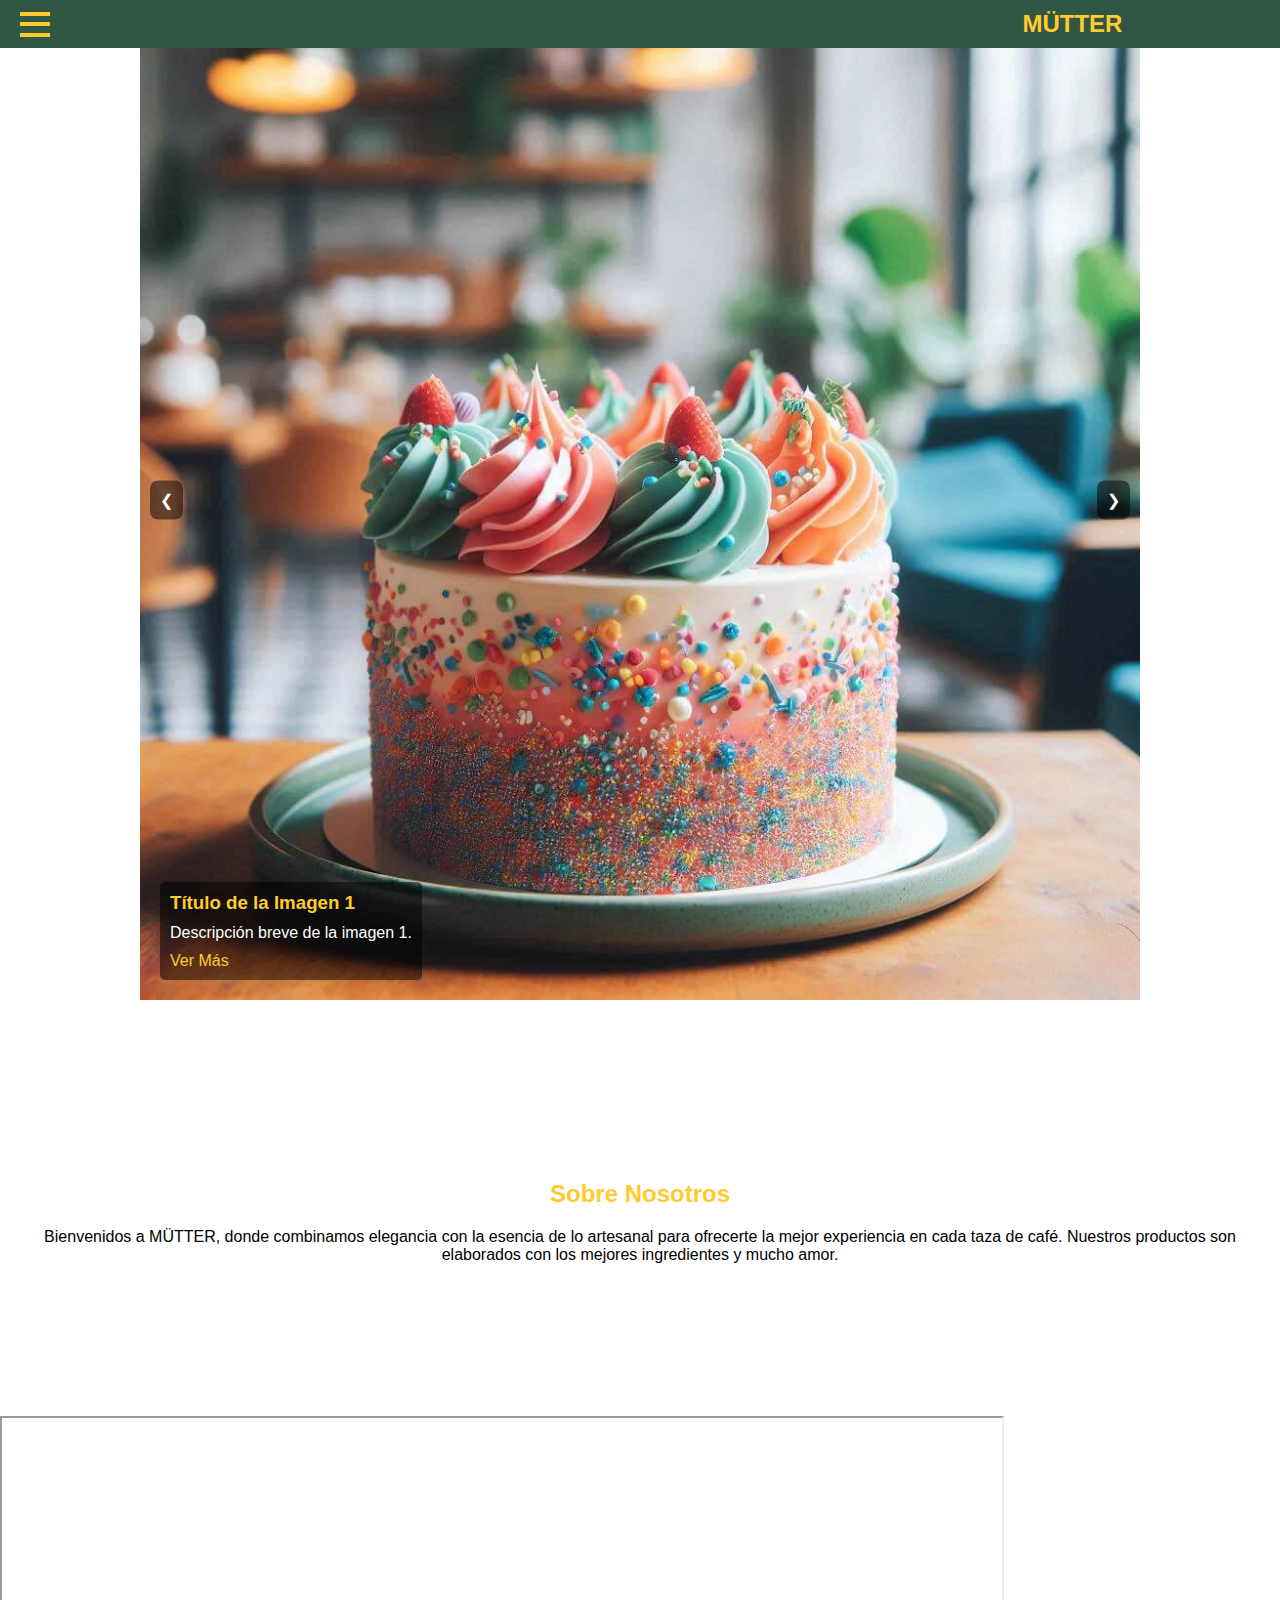
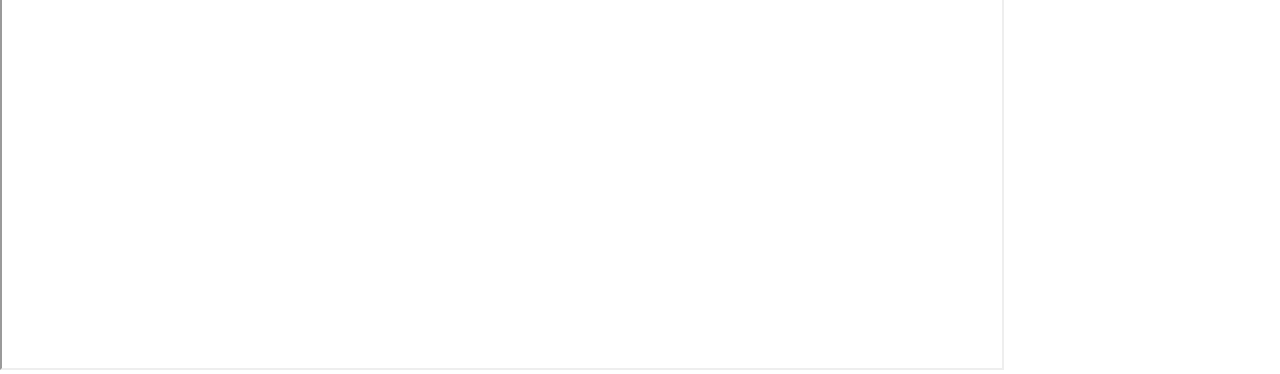
<file: index.html>
<!DOCTYPE html>
<html lang="es">
<head>
    <meta charset="UTF-8">
    <meta name="viewport" content="width=device-width, initial-scale=1.0">
    <title>MÜTTER Café</title>
    <link rel="stylesheet" href="stylemutter.css">
</head>
<body>
    <!-- Header -->
    <header id="main-header">
        <div class="menu-btn" id="menu-btn">
            <div class="bar"></div>
            <div class="bar"></div>
            <div class="bar"></div>
        </div>
        <a href="index.html"><h1 class="mutter">MÜTTER</h1></a>
    </header>

    <!-- Sidebar -->
    <div id="sidebar">
        <a href="index.html">Sobre Nosotros</a>
        <a href="menu.html">Menú</a>
        <a href="horarios.html">Horarios y Localización</a>
        <a href="galeria.html">Galería</a>
        <a href="reseñas.html">Reseñas</a>
        <a href="contacto.html">Contacto</a>
    </div>
    

    
    <div class="carousel">
        <div class="carousel-inner">
            <div class="carousel-item active">
                <img src="1.jpeg" alt="Imagen 1">
                <div class="carousel-caption">
                    <h3>Título de la Imagen 1</h3>
                    <p>Descripción breve de la imagen 1.</p>
                    <a href="dulces.html" class="btn">Ver Más</a>
                </div>
            </div>
            <div class="carousel-item">
                <img src="2.jpeg" alt="Imagen 2">
                <div class="carousel-caption">
                    <h3>Título de la Imagen 2</h3>
                    <p>Descripción breve de la imagen 2.</p>
                    <a href="bebidas.html" class="btn">Ver Más</a>
                </div>
            </div>
            <div class="carousel-item">
                <img src="3.jpeg" alt="Imagen 3">
                <div class="carousel-caption">
                    <h3>Título de la Imagen 3</h3>
                    <p>Descripción breve de la imagen 3.</p>
                    <a href="salado.html" class="btn">Ver Más</a>
                </div>
            </div>
        </div>
        <a class="carousel-control prev" onclick="prevSlide()">&#10094;</a>
        <a class="carousel-control next" onclick="nextSlide()">&#10095;</a>
    </div>
    <br>
    <br>
    <br>
    <br>
    <br>
    <br>
    <br>
    <br>

    <section id="about">
        <h2>Sobre Nosotros</h2>
        <p>Bienvenidos a MÜTTER, donde combinamos elegancia con la esencia de lo artesanal para ofrecerte la mejor experiencia en cada taza de café. Nuestros productos son elaborados con los mejores ingredientes y mucho amor.</p>
    </section>

    <br>
    <br>
    <br>
    <br>
    <br>
    <br>
    <br>


<iframe id="hours-location" class="mapa" src="https://www.google.com/maps/embed?pb=!1m18!1m12!1m3!1d3021.9826891513853!2d-71.6485417233679!3d-40.76240547138612!2m3!1f0!2f0!3f0!3m2!1i1024!2i768!4f13.1!3m3!1m2!1s0x9610bfa8ccb54ead%3A0x79b4a78549c80e3!2sM%C3%BCtter.%20Est%C3%A1s%20en%20casa!5e0!3m2!1ses!2sar!4v1723080730944!5m2!1ses!2sar" 
width="1000" 
height="550" 
style="border:1;" 
allowfullscreen="true" 
loading="lazy" 
referrerpolicy="no-referrer-when-downgrade">
</iframe>

    <script src="scriptmutter.js"></script>
</body>
</html>
</file>
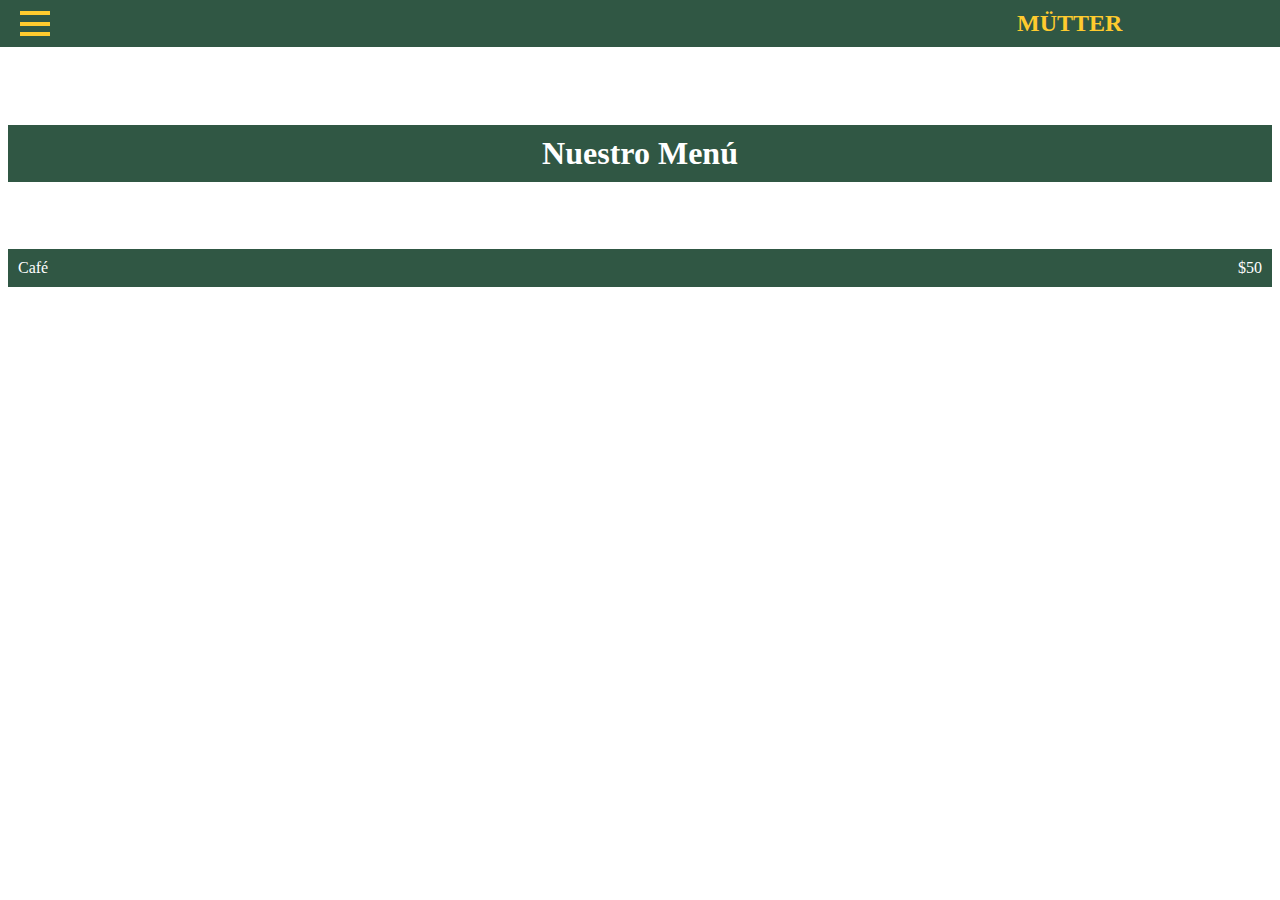
<file: bebidas.html>
<!DOCTYPE html>
<html lang="en">
<head>
    <meta charset="UTF-8">
    <meta name="viewport" content="width=device-width, initial-scale=1.0">
    <title>Document</title>
    <link rel="stylesheet" href="bebidas.css">
</head>
<body>
    <header id="main-header">
        <div class="menu-btn" id="menu-btn">
            <div class="bar"></div>
            <div class="bar"></div>
            <div class="bar"></div>
        </div>
        <h1 class="mutter">MÜTTER</h1>
    </header>

    <!-- Sidebar -->
    <div id="sidebar">
        <a href="index.html">Sobre Nosotros</a>
        <a href="menu.html">Menú</a>
        <a href="#hours-location">Horarios y Localización</a>
        <a href="galeria.html">Galería</a>
        <a href="reseñas.html">Reseñas</a>
        <a href="contacto.html">Contacto</a>
    </div>
    <br>
    <br>
    <br>
    <br>
    <br>
    
    <section id="menu">
        <h2 class="nme">Nuestro Menú</h2>
        <div class="menu-category">
            <h3>Bebidas</h3>
            <div class="menu-item" data-product="cafe">
                <span>Café</span>
                <span>$50</span>
            </div>
            <!-- Agrega más elementos de menú según sea necesario -->
        </div>
    </section>
    <div id="popup" class="popup">
        <div class="popup-content">
            <span class="close">&times;</span>
            <img id="popup-img" src="2.jpeg" alt="Producto" class="cafeimg">
            <h3 id="popup-title"></h3>
            <p id="popup-description"></p>
            <p id="popup-price"></p>
        </div>
    </div>
    <script src="bebidas.js"></script>
</body>
</html>
</file>
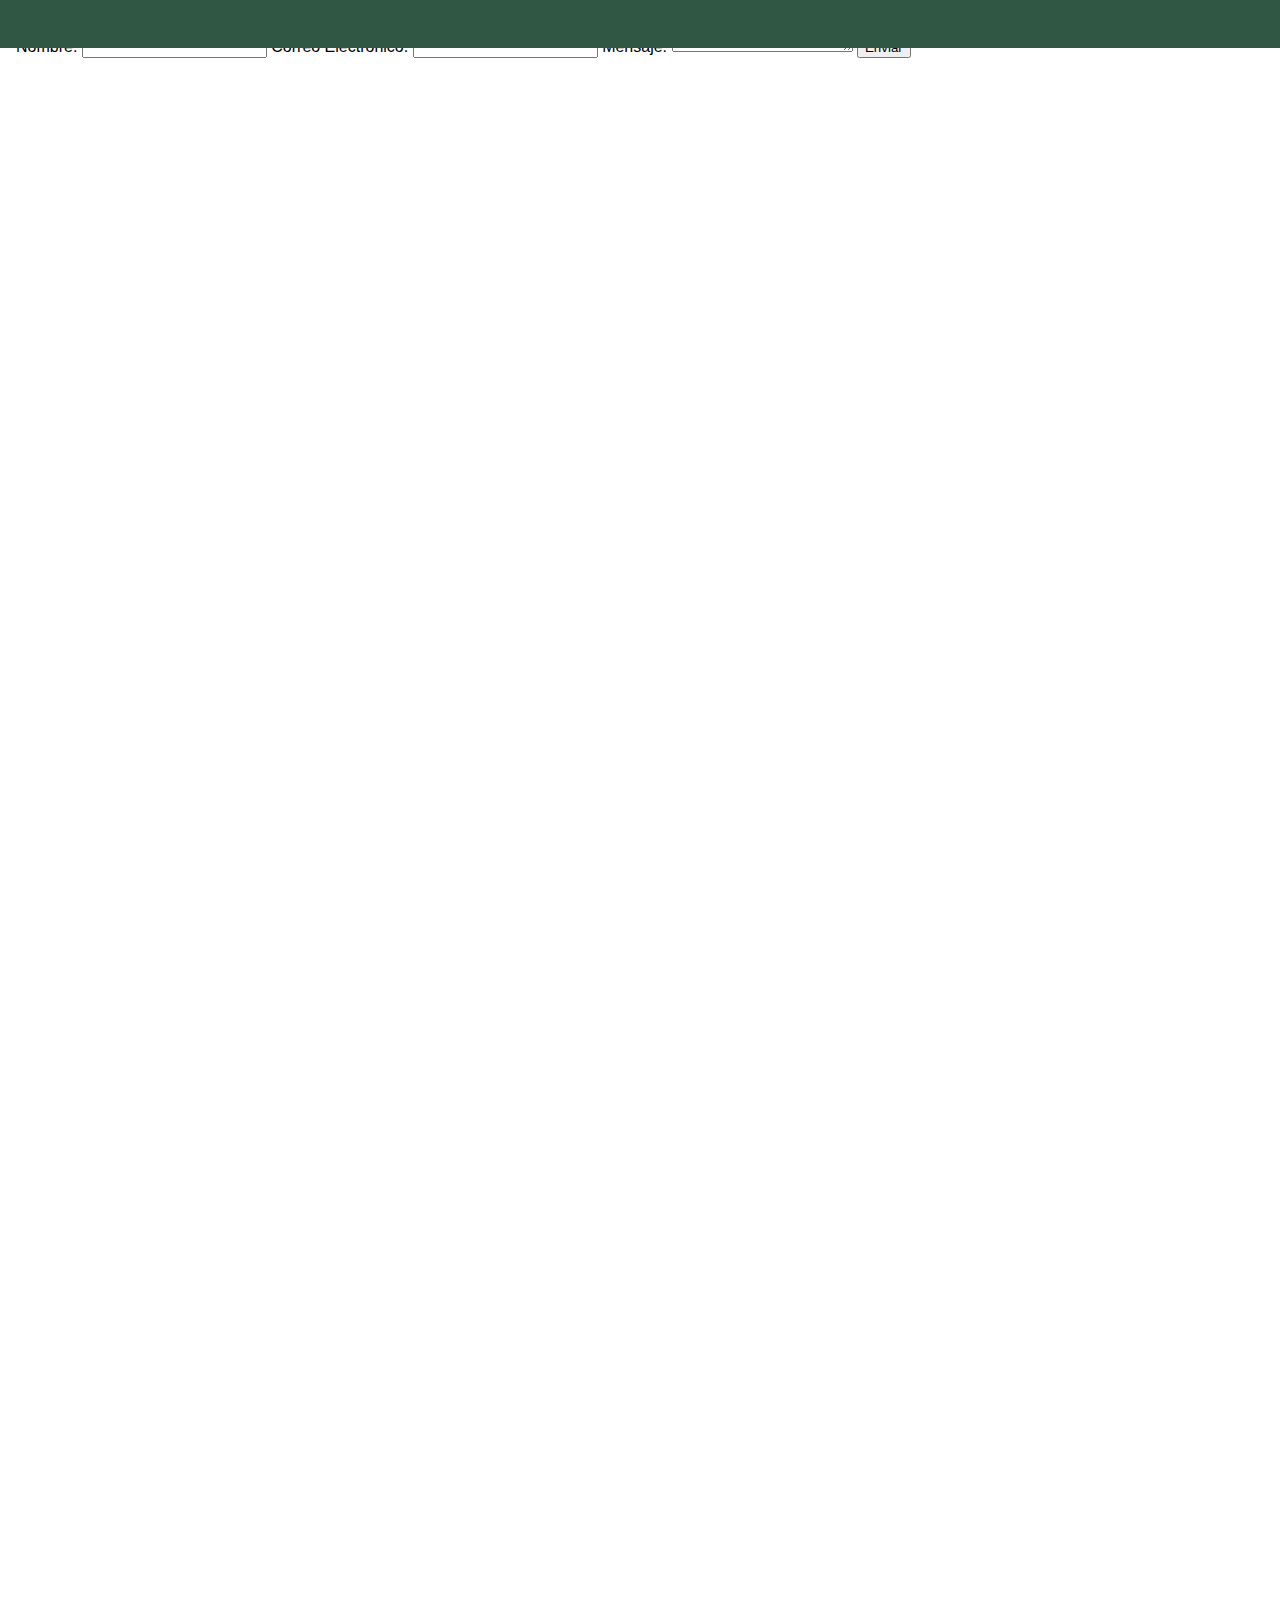
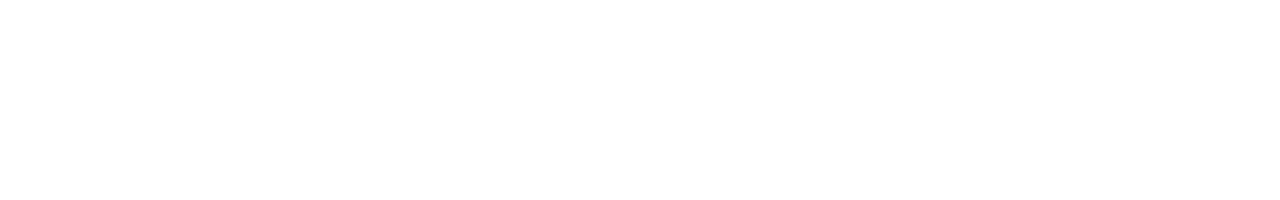
<file: contacto.html>
<!DOCTYPE html>
<html lang="es">
<head>
    <meta charset="UTF-8">
    <meta name="viewport" content="width=device-width, initial-scale=1.0">
    <title>Contacto</title>
    <link rel="stylesheet" href="stylemutter.css">
</head>
<body>
    <header id="main-header">
        <h1>Contacto</h1>
    </header>

    <div id="sidebar">
        <a href="#about">Sobre Nosotros</a>
        <a href="#menu">Menú</a>
        <a href="#hours-location">Horarios y Localización</a>
        <a href="galeria.html">Galería</a>
        <a href="reseñas.html">Reseñas</a>
        <a href="contacto.html">Contacto</a>
    </div>
    
    <section id="contact-form">
        <form action="#" method="POST">
            <label for="name">Nombre:</label>
            <input type="text" id="name" name="name" required>

            <label for="email">Correo Electrónico:</label>
            <input type="email" id="email" name="email" required>

            <label for="message">Mensaje:</label>
            <textarea id="message" name="message" required></textarea>

            <button type="submit">Enviar</button>
        </form>
    </section>

    <script src="scriptmutter.js"></script>
</body>
</html>
</file>
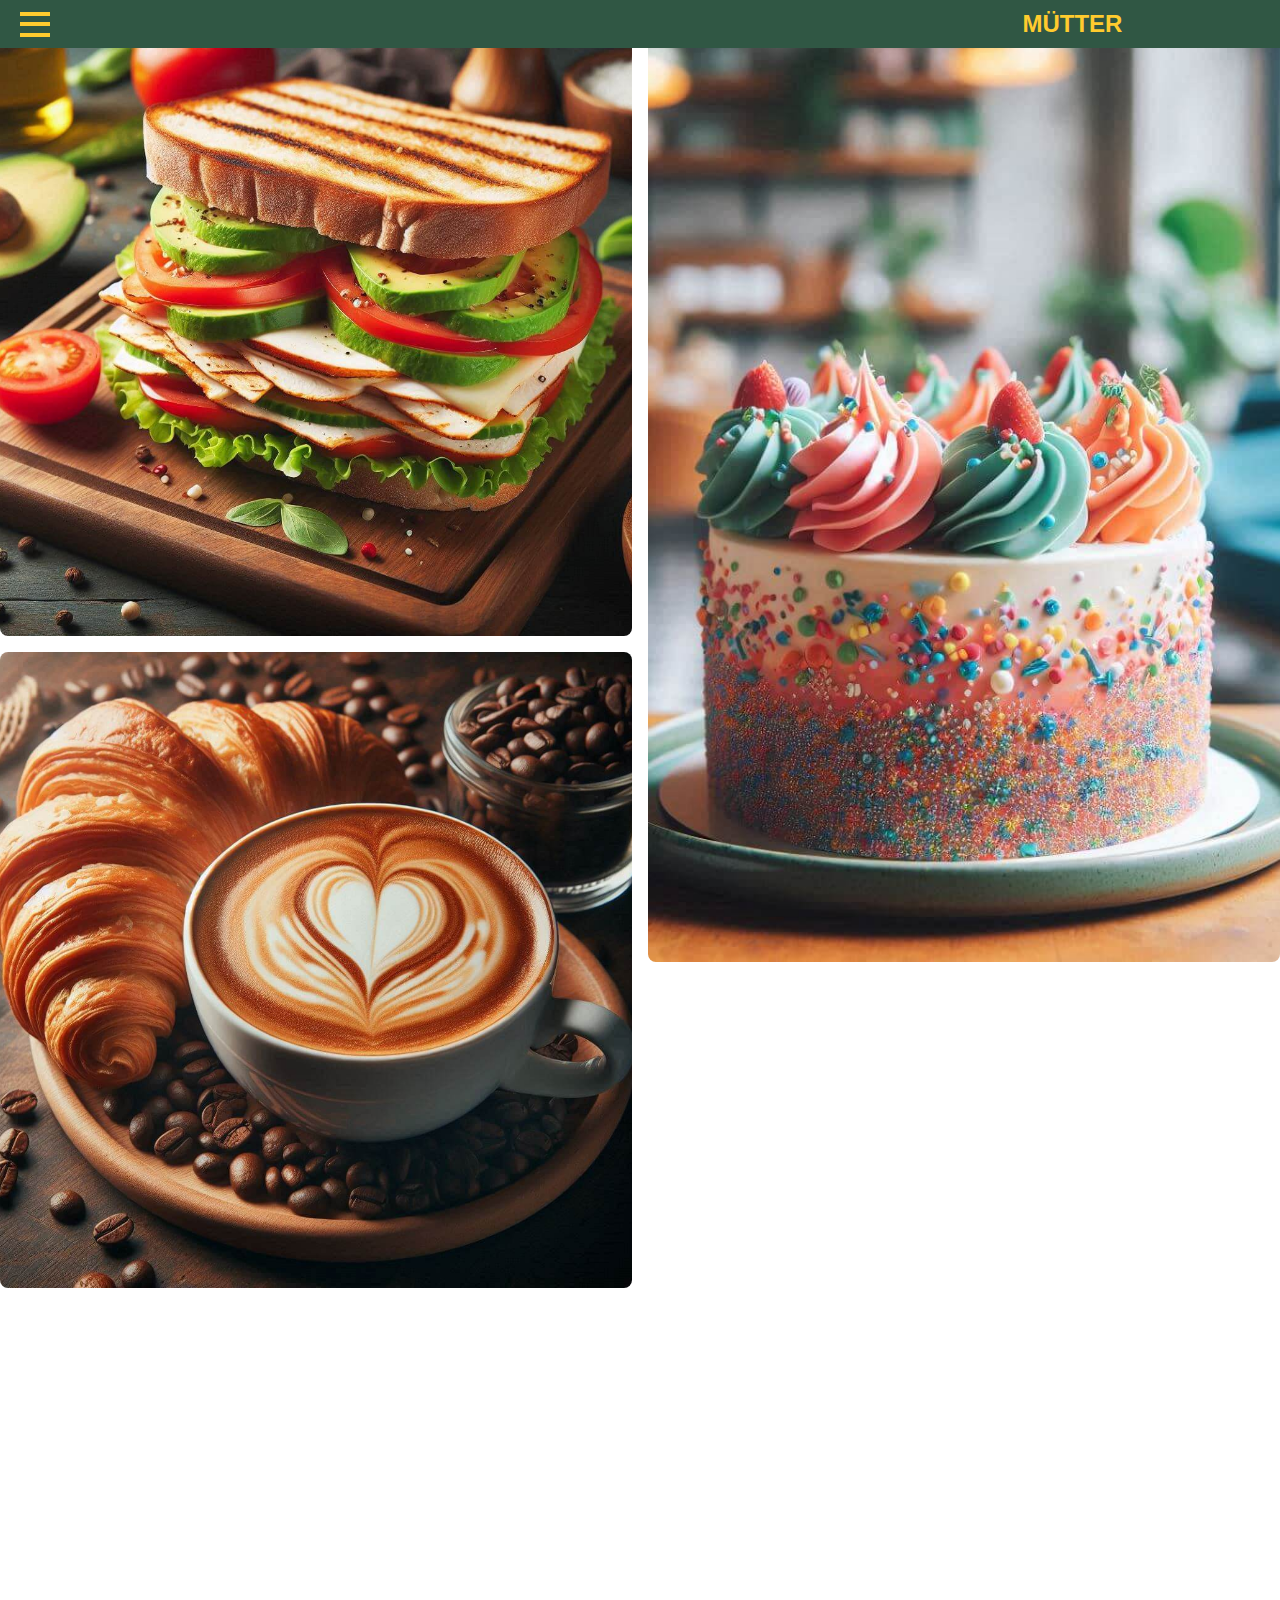
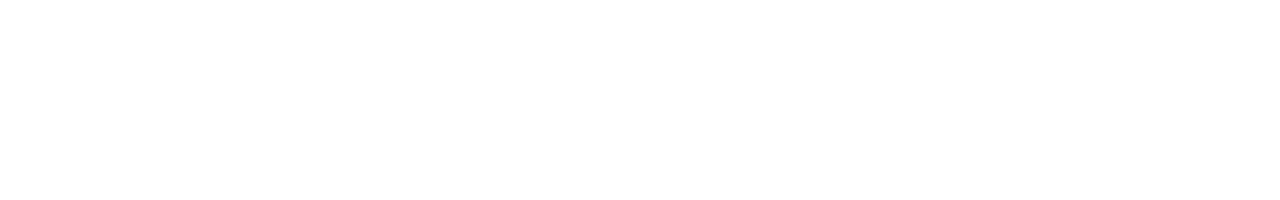
<file: menu.html>
<!DOCTYPE html>
<html lang="es">
<head>
    <meta charset="UTF-8">
    <meta name="viewport" content="width=device-width, initial-scale=1.0">
    <title>Menu</title>
    <link rel="stylesheet" href="menu.css">
</head>
<body>
    <!-- Header -->
    <header id="main-header">
        <div class="menu-btn" id="menu-btn">
            <div class="bar"></div>
            <div class="bar"></div>
            <div class="bar"></div>
        </div>
        <a href="index.html"><h1 class="mutter">MÜTTER</h1></a>
    </header>

    <!-- Sidebar -->
    <div id="sidebar">
        <a href="index.html">Sobre Nosotros</a>
        <a href="menu.html">Menú</a>
        <a href="horarios.html">Horarios y Localización</a>
        <a href="galeria.html">Galería</a>
        <a href="reseñas.html">Reseñas</a>
        <a href="contacto.html">Contacto</a>
    </div>
    
    <section class="contenedor" id="menu">

        <a href="bebidas.html" class="cafea">
            <img class="cafe" src="2.jpeg" alt="">
        </a>


        <a href="dulces.html" class="tortaa">
            <img class="torta" src="1.jpeg" alt="">
        </a>


        <a href="salado.html" class="sanguchea">
            <img class="sanguche" src="3.jpeg" alt="">
        </a>

</section>
    <script src="menu.js"></script>
</body>
</file>
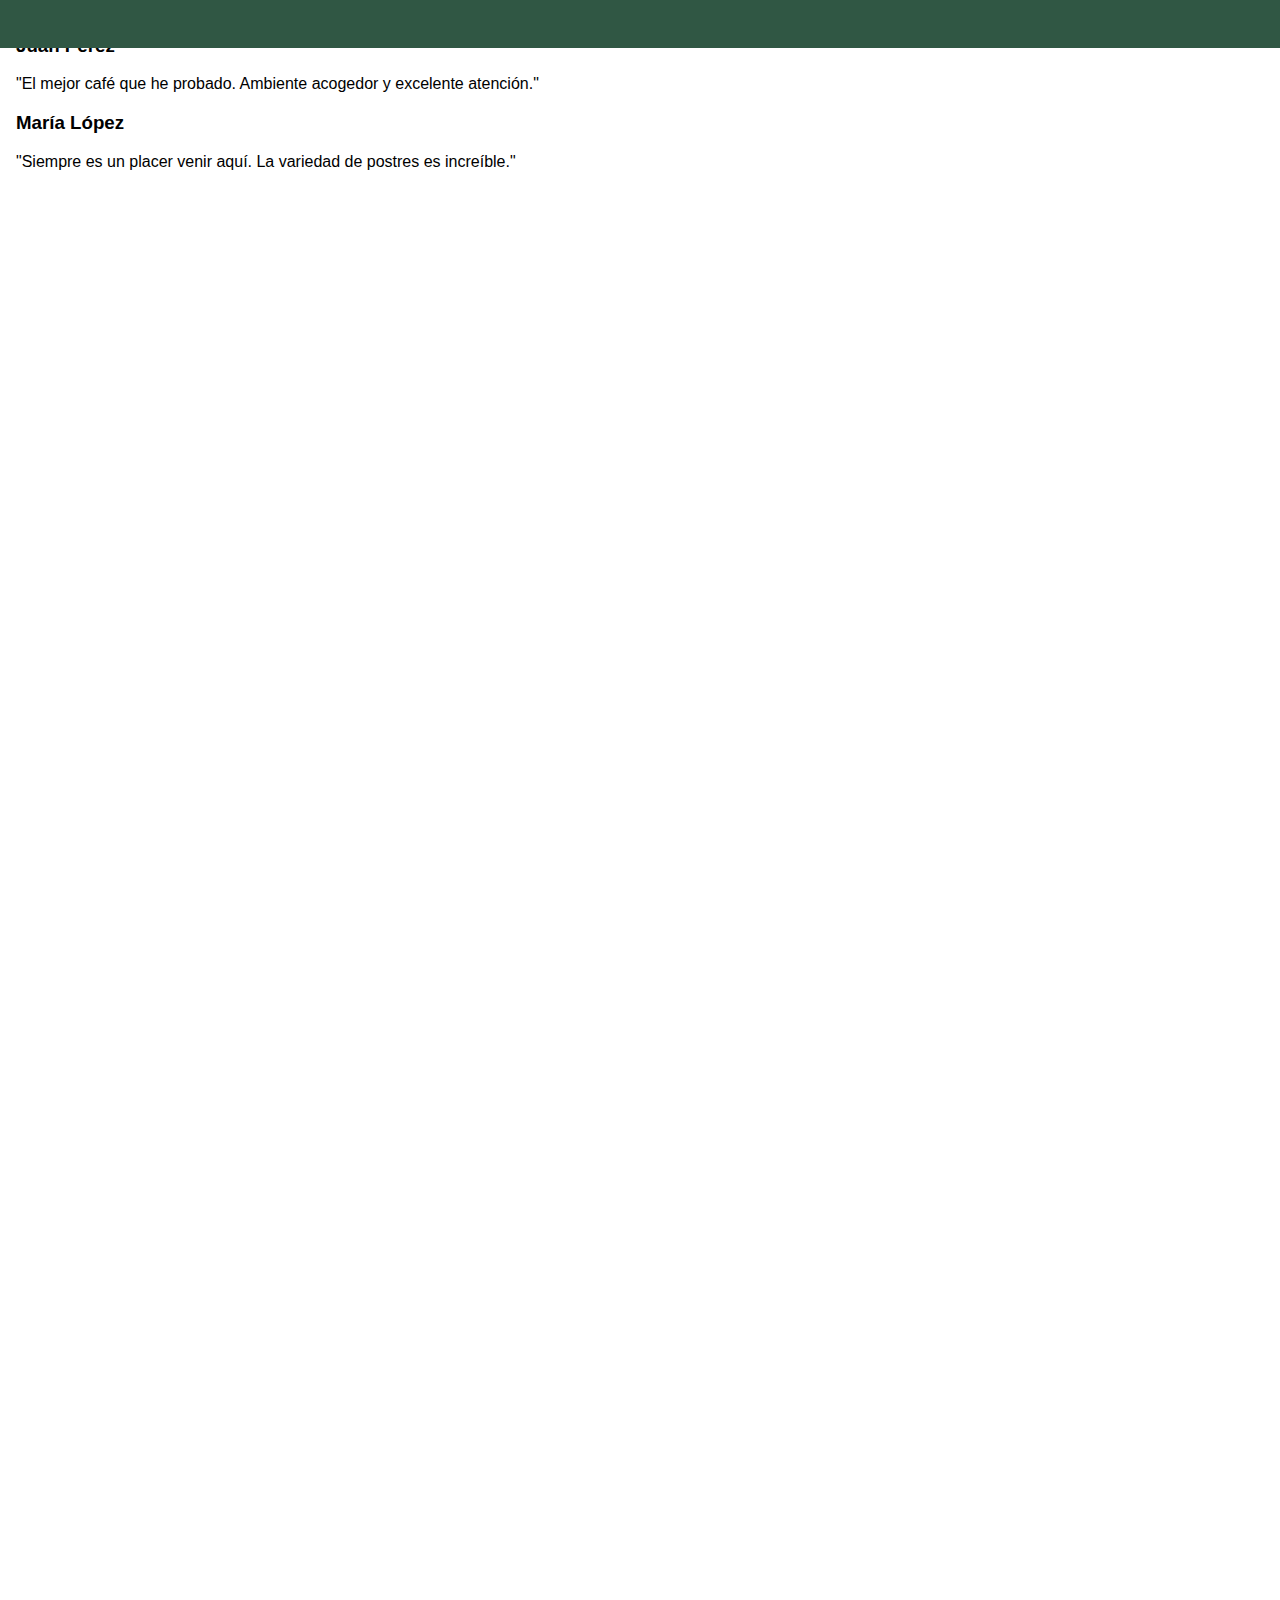
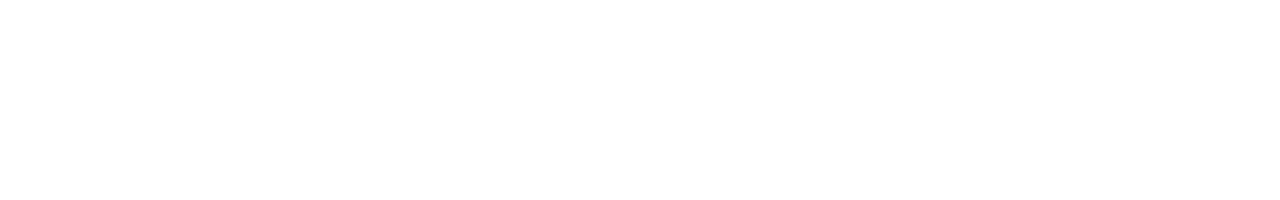
<file: reseñas.html>
<!DOCTYPE html>
<html lang="es">
<head>
    <meta charset="UTF-8">
    <meta name="viewport" content="width=device-width, initial-scale=1.0">
    <title>Reseñas</title>
    <link rel="stylesheet" href="stylemutter.css">
</head>
<body>
    <header id="main-header">
        <h1>Reseñas</h1>
    </header>

    <div id="sidebar">
        <a href="#about">Sobre Nosotros</a>
        <a href="#menu">Menú</a>
        <a href="#hours-location">Horarios y Localización</a>
        <a href="galeria.html">Galería</a>
        <a href="reseñas.html">Reseñas</a>
        <a href="contacto.html">Contacto</a>
    </div>
    
    <section id="reviews">
        <div class="review">
            <h3>Juan Pérez</h3>
            <p>"El mejor café que he probado. Ambiente acogedor y excelente atención."</p>
        </div>
        <div class="review">
            <h3>María López</h3>
            <p>"Siempre es un placer venir aquí. La variedad de postres es increíble."</p>
        </div>
    </section>

    <script src="scriptmutter.js"></script>
</body>
</html>
</file>
<file: stylemutter.css>
body {
    font-family: Arial, sans-serif;
    margin: 0;
    padding: 0;
    background-color: #ffffff;
    color: #000000;
    height: 200vh;
}

a {
    color: #ffcb2e;
    text-decoration: none;
}

/* Estilos para el Sidebar */
#sidebar {
    position: fixed;
    top: 0;
    left: -250px;
    width: 250px;
    height: 100%;
    background-color: #305744; /* Verde */
    color: #ffcb2e; /* Amarillo */
    display: flex;
    flex-direction: column;
    padding: 60px 20px;
    transition: transform 0.3s ease-in-out;
    z-index: 999;
    opacity: 0;
    visibility: hidden;
}

#sidebar.show {
    transform: translateX(250px); /* Mueve el sidebar dentro de la vista */
    opacity: 1;
    visibility: visible;
}

#sidebar.hide {
    transform: translateX(-250px); /* Mueve el sidebar fuera de la vista */
    opacity: 0;
    visibility: hidden;
}

/* Estilos para el Header */
#main-header {
    background-color: #305744; /* Verde */
    color: #ffcb2e; /* Amarillo */
    display: flex;
    justify-content: space-between;
    align-items: center;
    padding: 10px 20px;
    position: fixed;
    width: 100%;
    top: 0;
    left: 0;
    z-index: 1000;
    animation: slideInDown 0.5s ease;
}

#main-header h1 {
    position: relative;
    right: 7.4em;
    margin: 0;
    font-size: 24px;
    text-decoration: none;
    color: #ffcb2e;
}

/* Estilos para el menú hamburguesa */
.menu-btn {
    display: flex;
    flex-direction: column;
    justify-content: space-between;
    width: 30px;
    height: 25px;
    cursor: pointer;
}

.bar {
    height: 4px;
    width: 100%;
    background-color: #ffcb2e;
    transition: 0.3s;
}

/* Animaciones */
@keyframes slideInDown {
    from {
        transform: translateY(-100%);
    }
    to {
        transform: translateY(0);
    }
}



p {
    margin: 10px 0;
}


.carousel {
    position: relative;
    max-width: 1000px;
    margin: auto;
    overflow: hidden;
    animation: fadeIn 2s;
}

.carousel-inner {
    display: flex;
    transition: transform 0.5s ease;
}

.carousel-item {
    min-width: 100%;
    position: relative;
}

.carousel-item img {
    width: 100%;
    display: block;
}

.carousel-caption {
    position: absolute;
    bottom: 20px;
    left: 20px;
    color: #fff;
    background: rgba(0, 0, 0, 0.5);
    padding: 10px;
    border-radius: 5px;
}
.carousel-caption h3{
    color:  #ffcb2e ;
    margin: 0;
}
.carousel-control {
    position: absolute;
    top: 50%;
    transform: translateY(-50%);
    background-color: rgba(0,0,0,0.5);
    color: #fff;
    padding: 10px;
    cursor: pointer;
    border-radius: 0.5em;
}

.prev {
    left: 10px;
}

.next {
    right: 10px;
}




section {
    padding: 1em;
    animation: fadeIn 2s;
}

#about {
    background-color: #fff;
}
#about h2{
    color:  #ffcb2e ;
    display: flex;
    align-items: center;
    justify-content: center;
}
#about p{
    display: flex;
    align-items: center;
    justify-content: center;
    text-align: center;
}
</file>
<file: bebidas.css>
#menu {
    text-align: center;
    color: white;
}

/* Estilos para el Sidebar */
#sidebar {
    position: fixed;
    top: 0;
    left: -250px;
    width: 250px;
    height: 100%;
    background-color: #305744; /* Verde */
    color: #ffcb2e; /* Amarillo */
    display: flex;
    flex-direction: column;
    padding: 60px 20px;
    transition: transform 0.3s ease-in-out;
    z-index: 999;
    opacity: 0;
    visibility: hidden;
}

#sidebar.show {
    transform: translateX(250px); /* Mueve el sidebar dentro de la vista */
    opacity: 1;
    visibility: visible;
}

#sidebar.hide {
    transform: translateX(-250px); /* Mueve el sidebar fuera de la vista */
    opacity: 0;
    visibility: hidden;
}

/* Estilos para el Header */
#main-header {
    background-color: #305744; /* Verde */
    color: #ffcb2e; /* Amarillo */
    display: flex;
    justify-content: space-between;
    align-items: center;
    padding: 10px 20px;
    position: fixed;
    width: 100%;
    top: 0;
    left: 0;
    z-index: 1000;
    animation: slideInDown 0.5s ease;
}

#main-header h1 {
    position: relative;
    right: 7.4em;
    margin: 0;
    font-size: 24px;
}

/* Estilos para el menú hamburguesa */
.menu-btn {
    display: flex;
    flex-direction: column;
    justify-content: space-between;
    width: 30px;
    height: 25px;
    cursor: pointer;
}

.bar {
    height: 4px;
    width: 100%;
    background-color: #ffcb2e;
    transition: 0.3s;
}

/* Animaciones */
@keyframes slideInDown {
    from {
        transform: translateY(-100%);
    }
    to {
        transform: translateY(0);
    }
}



.nme {
    font-size: 2em;
    background-color: #305744;
    padding: 10px;
}

.menu-category {
    margin: 20px 0;
}

.menu-item {
    display: flex;
    justify-content: space-between;
    padding: 10px;
    background-color: #305744;
    margin: 10px 0;
    cursor: pointer;
    transition: transform 0.3s;
    color: white;
}

.menu-item:hover {
    transform: scale(1.05);
}

.popup {
    display: none;
    position: fixed;
    z-index: 1;
    left: 0;
    top: 0;
    width: 100%;
    height: 100%;
    overflow: auto;
    background-color: rgba(0,0,0,0.8);
    animation: fadeIn 0.5s;
}

.popup-content {
    color:  #ffcb2e ;
    background-color: #305744;
    margin: 15% auto;
    padding: 20px;
    border: 1px solid #888;
    width: 80%;
    max-width: 500px;
    text-align: center;
    border-radius: 1em;
}


.cafeimg{
    position: relative;
    width: 80%;
    left: 0.4em;

}

.close {
    color: #aaa;
    float: right;
    font-size: 28px;
    font-weight: bold;
    cursor: pointer;
}

.close:hover,
.close:focus {
    color: black;
    text-decoration: none;
    cursor: pointer;
}

@keyframes fadeIn {
    from {opacity: 0;}
    to {opacity: 1;}
}

@keyframes fadeInDown {
    from {opacity: 0; transform: translateY(-50px);}
    to {opacity: 1; transform: translateY(0);}
}
</file>
<file: menu.css>
body {
    font-family: Arial, sans-serif;
    margin: 0;
    padding: 0;
    background-color: #ffffff;
    color: #000000;
    height: 200vh;
}

a {
    color: #ffcb2e;
    text-decoration: none;
}

/* Estilos para el Sidebar */
#sidebar {
    position: fixed;
    top: 0;
    left: -250px;
    width: 250px;
    height: 100%;
    background-color: #305744; /* Verde */
    color: #ffcb2e; /* Amarillo */
    display: flex;
    flex-direction: column;
    padding: 60px 20px;
    transition: transform 0.3s ease-in-out;
    z-index: 999;
    opacity: 0;
    visibility: hidden;
}

#sidebar.show {
    transform: translateX(250px); /* Mueve el sidebar dentro de la vista */
    opacity: 1;
    visibility: visible;
}

#sidebar.hide {
    transform: translateX(-250px); /* Mueve el sidebar fuera de la vista */
    opacity: 0;
    visibility: hidden;
}

/* Estilos para el Header */
#main-header {
    background-color: #305744; /* Verde */
    color: #ffcb2e; /* Amarillo */
    display: flex;
    justify-content: space-between;
    align-items: center;
    padding: 10px 20px;
    position: fixed;
    width: 100%;
    top: 0;
    left: 0;
    z-index: 1000;
    animation: slideInDown 0.5s ease;
}

#main-header h1 {
    position: relative;
    right: 7.4em;
    margin: 0;
    font-size: 24px;
    text-decoration: none;
    color: #ffcb2e;
}

/* Estilos para el menú hamburguesa */
.menu-btn {
    display: flex;
    flex-direction: column;
    justify-content: space-between;
    width: 30px;
    height: 25px;
    cursor: pointer;
}

.bar {
    height: 4px;
    width: 100%;
    background-color: #ffcb2e;
    transition: 0.3s;
}

/* Animaciones */
@keyframes slideInDown {
    from {
        transform: translateY(-100%);
    }
    to {
        transform: translateY(0);
    }
}
.contenedor{
    display: grid;
    grid-template-columns: 1fr 1fr;
    grid-template-rows: repeat(3, minmax(50px, 1fr));
    gap: 1em;
}

.cafea{
    grid-row: 1/-2;

}
.cafe {
    border-radius: 0.5em;
    width: 100%;
    height: 100%; /* Asegura que la imagen llene el contenedor */
    object-fit: cover; /* Escala la imagen para llenar el contenedor, recortando si es necesario */
    transition: transform 0.3s;
}
.cafe:hover {
    transform: scale(1.05);
}

.tortaa{
    grid-row: -5/-3;

}
.torta {
    border-radius: 0.5em;
    width: 100%;
    height: 100%; /* Asegura que la imagen llene el contenedor */
    object-fit: cover; /* Escala la imagen para llenar el contenedor, recortando si es necesario */
    transition: transform 0.3s;
}
.torta:hover {
    transform: scale(1.05);
}

.sanguchea{

}
.sanguche {
    border-radius: 0.5em;
    width: 100%;
    height: 100%; /* Asegura que la imagen llene el contenedor */
    object-fit: cover; /* Escala la imagen para llenar el contenedor, recortando si es necesario */
    transition: transform 0.3s;
}
.sanguche:hover {
    transform: scale(1.05);
}

.mapa{
    position: relative;
    left: 12.5%;
}


@keyframes fadeIn {
    from {opacity: 0;}
    to {opacity: 1;}
}

@keyframes fadeInDown {
    from {opacity: 0; transform: translateY(-50px);}
    to {opacity: 1; transform: translateY(0);}
}
</file>
